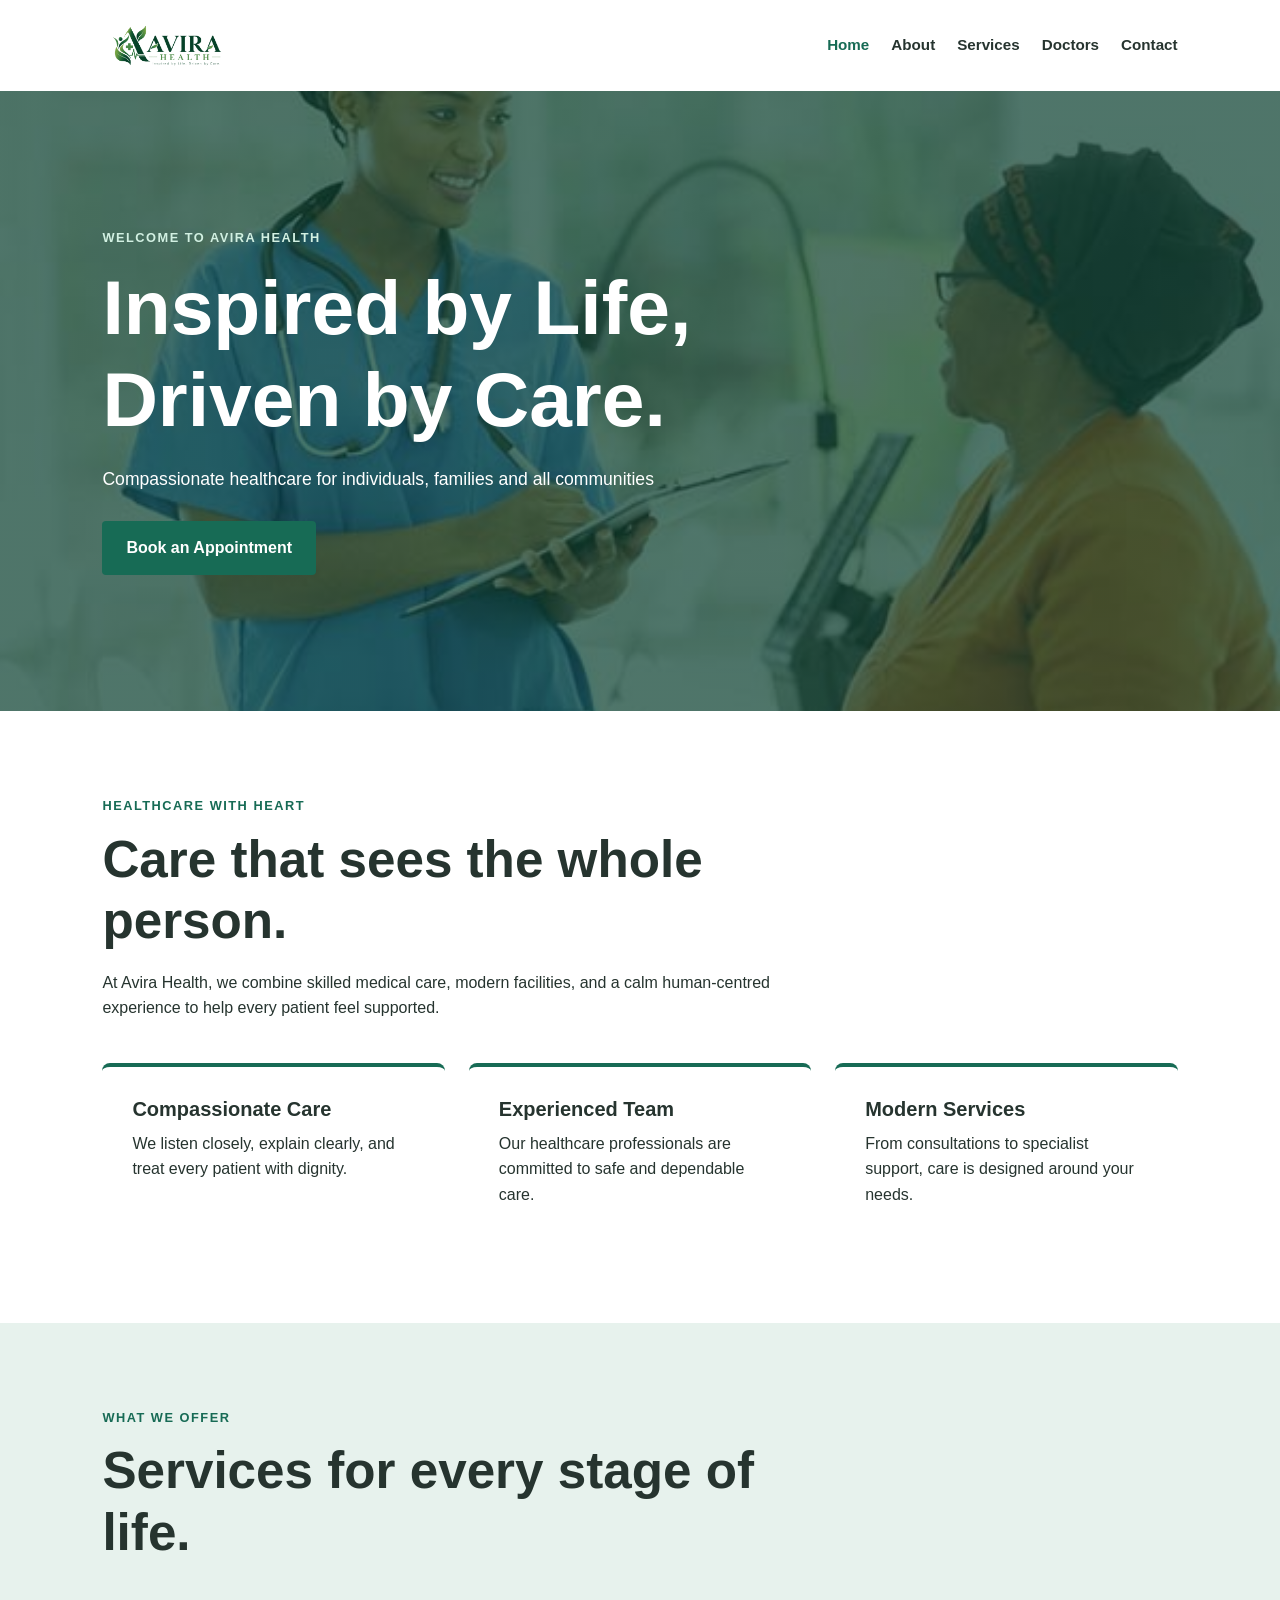
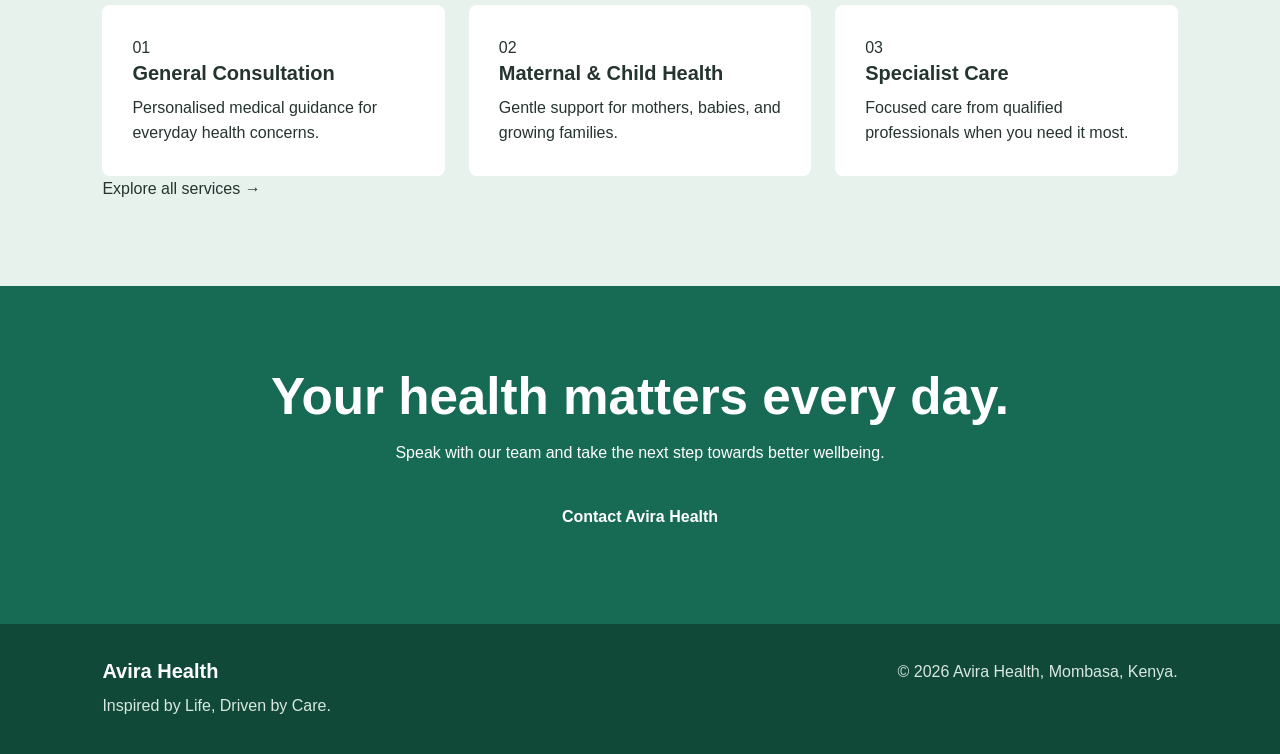
<file: index.html>
<!DOCTYPE html>
<html lang="en">
<head>
  <meta charset="UTF-8">
  <meta name="viewport" content="width=device-width, initial-scale=1.0">
  <title>Avira Health | Inspired by Life, Driven by Care</title>
  <link rel="stylesheet" href="CSS/style.css">
</head>
<body>

  <header class="header">
    <a href="index.html" class="logo">
      <img src="Images/avira-logo.png" alt="logo">
    </a>

    <nav class="navigation">
      <a href="index.html" class="active">Home</a>
      <a href="about.html">About</a>
      <a href="services.html">Services</a>
      <a href="doctors.html">Doctors</a>
      <a href="contacts.html">Contact</a>
    </nav>
  </header>

  <main>
    <section class="hero">
      <div class="hero-content">
        <p class="eyebrow">Welcome to Avira Health</p>
        <h1>Inspired by Life,<br>Driven by Care.</h1>
        <p>
           Compassionate healthcare for individuals, families
          and all communities
        </p>
        <a href="contacts.html" class="button">Book an Appointment</a>
      </div>
    </section>

    <section class="section intro-section">
      <div class="section-heading">
        <p class="eyebrow">Healthcare with heart</p>
        <h2>Care that sees the whole person.</h2>
        <p>
          At Avira Health, we combine skilled medical care, modern facilities,
          and a calm human-centred experience to help every patient feel supported.
        </p>
      </div>

      <div class="feature-grid">
        <article class="feature-card">
          <h3>Compassionate Care</h3>
          <p>We listen closely, explain clearly, and treat every patient with dignity.</p>
        </article>

        <article class="feature-card">
          <h3>Experienced Team</h3>
          <p>Our healthcare professionals are committed to safe and dependable care.</p>
        </article>

        <article class="feature-card">
          <h3>Modern Services</h3>
          <p>From consultations to specialist support, care is designed around your needs.</p>
        </article>
      </div>
    </section>

    <section class="section services-preview">
      <div class="section-heading">
        <p class="eyebrow">What we offer</p>
        <h2>Services for every stage of life.</h2>
      </div>

      <div class="service-grid">
        <article class="service-card">
          <span>01</span>
          <h3>General Consultation</h3>
          <p>Personalised medical guidance for everyday health concerns.</p>
        </article>

        <article class="service-card">
          <span>02</span>
          <h3>Maternal & Child Health</h3>
          <p>Gentle support for mothers, babies, and growing families.</p>
        </article>

        <article class="service-card">
          <span>03</span>
          <h3>Specialist Care</h3>
          <p>Focused care from qualified professionals when you need it most.</p>
        </article>
      </div>

      <a href="services.html" class="text-link">Explore all services →</a>
    </section>

    <section class="cta-section">
      <h2>Your health matters every day.</h2>
      <p>Speak with our team and take the next step towards better wellbeing.</p>
      <a href="contacts.html" class="button button-light">Contact Avira Health</a>
    </section>
  </main>

  <footer class="footer">
    <div>
      <h3>Avira Health</h3>
      <p>Inspired by Life, Driven by Care.</p>
    </div>

    <p>© 2026 Avira Health, Mombasa, Kenya.</p>
  </footer>

</body>
</html>
</file>
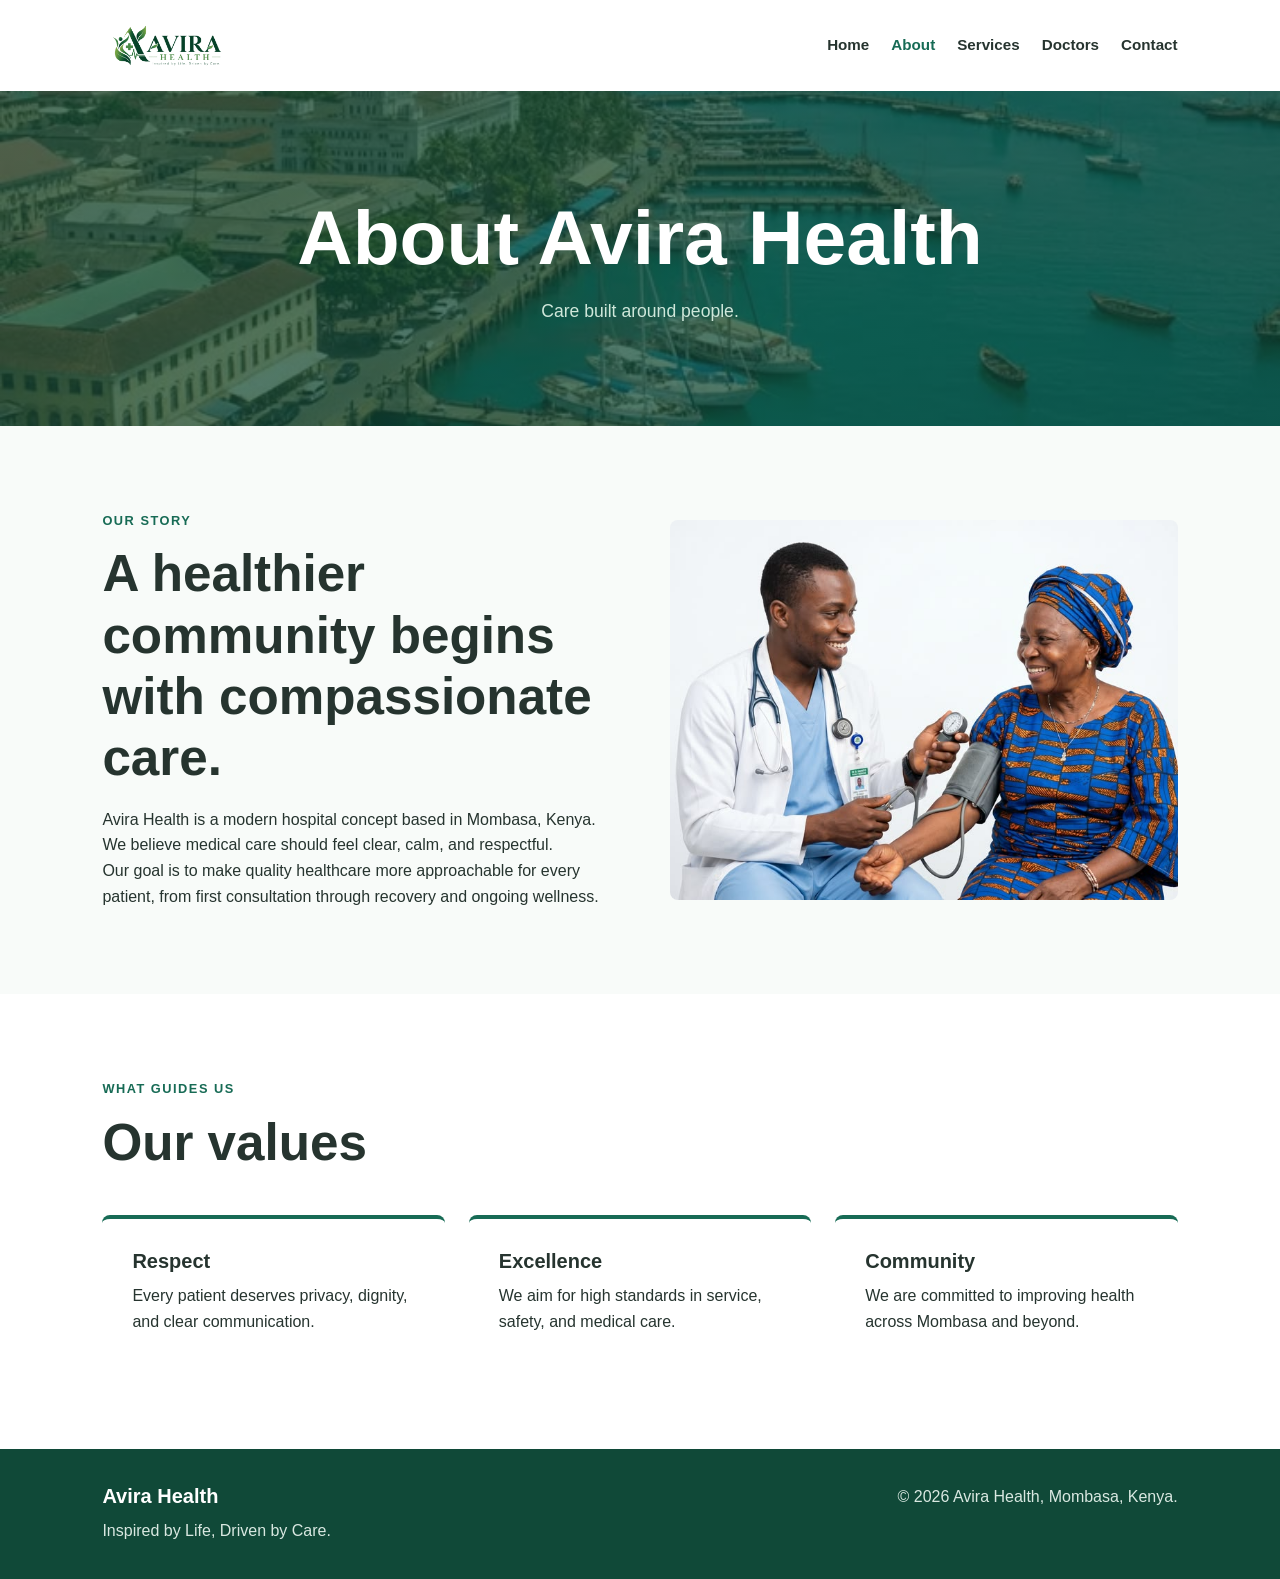
<file: about.html>
<!DOCTYPE html>
<html lang="en">
<head>
  <meta charset="UTF-8">
  <meta name="viewport" content="width=device-width, initial-scale=1.0">
  <title>About Us | Avira Health</title>
  <link rel="stylesheet" href="CSS/style.css">
</head>
<body>

  <header class="header">
    <a href="index.html" class="logo">
      <img src="Images/avira-logo.png" alt="Avira Health logo">
    </a>

    <nav class="navigation">
      <a href="index.html">Home</a>
      <a href="about.html" class="active">About</a>
      <a href="services.html">Services</a>
      <a href="doctors.html">Doctors</a>
      <a href="contacts.html">Contact</a>
    </nav>
  </header>

  <main>
    <section class="page-banner">
  <h1>About Avira Health</h1>
  <p class="page-subtitle">Care built around people.</p>
</section>

    <section class="section two-column">
      <div>
        <p class="eyebrow">Our story</p>
        <h2>A healthier community begins with compassionate care.</h2>
        <p>
          Avira Health is a modern hospital concept based in Mombasa, Kenya.
          We believe medical care should feel clear, calm, and respectful.
        </p>
        <p>
          Our goal is to make quality healthcare more approachable for every
          patient, from first consultation through recovery and ongoing wellness.
        </p>
      </div>

      <img src="Images/help.jpg" alt="Healthcare professional supporting a patient">
    </section>

    <section class="section values-section">
      <div class="section-heading">
        <p class="eyebrow">What guides us</p>
        <h2>Our values</h2>
      </div>

      <div class="feature-grid">
        <article class="feature-card">
          <h3>Respect</h3>
          <p>Every patient deserves privacy, dignity, and clear communication.</p>
        </article>

        <article class="feature-card">
          <h3>Excellence</h3>
          <p>We aim for high standards in service, safety, and medical care.</p>
        </article>

        <article class="feature-card">
          <h3>Community</h3>
          <p>We are committed to improving health across Mombasa and beyond.</p>
        </article>
      </div>
    </section>
  </main>

  <footer class="footer">
    <div>
      <h3>Avira Health</h3>
      <p>Inspired by Life, Driven by Care.</p>
    </div>
    <p>© 2026 Avira Health, Mombasa, Kenya.</p>
  </footer>

</body>
</html>
</file>
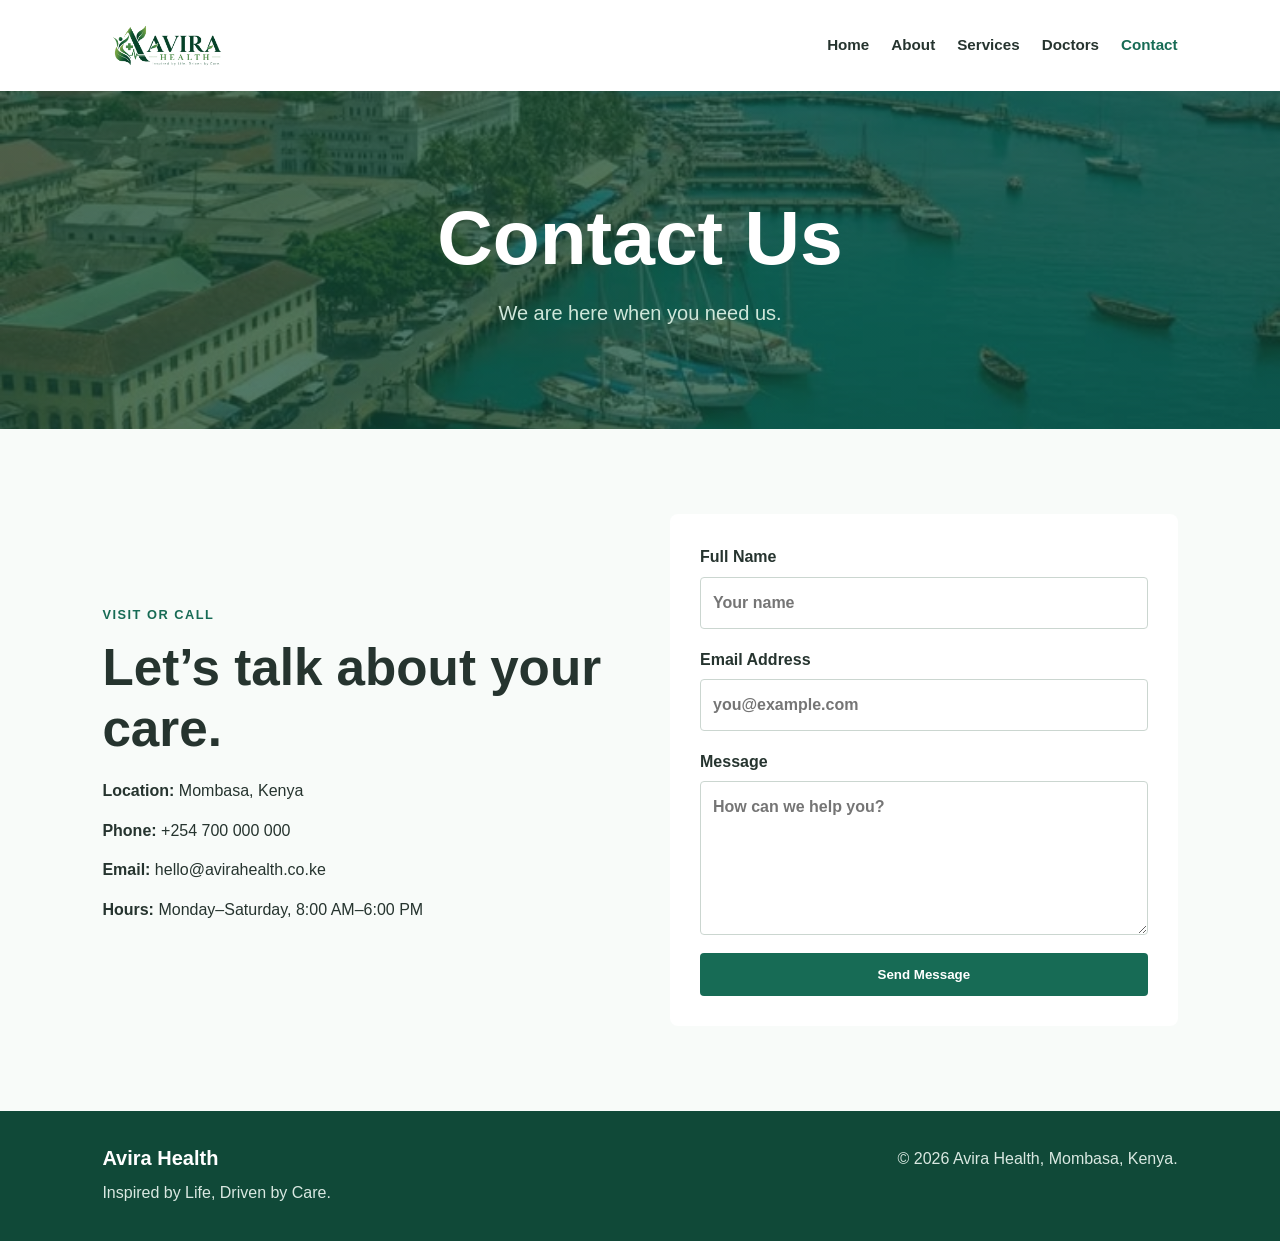
<file: contacts.html>
<!DOCTYPE html>
<html lang="en">
<head>
  <meta charset="UTF-8">
  <meta name="viewport" content="width=device-width, initial-scale=1.0">
  <title>Contact Us | Avira Health</title>
  <link rel="stylesheet" href="CSS/style.css">
</head>
<body>

  <header class="header">
    <a href="index.html" class="logo">
      <img src="Images/avira-logo.png" alt="Avira Health logo">
    </a>

    <nav class="navigation">
      <a href="index.html">Home</a>
      <a href="about.html">About</a>
      <a href="services.html">Services</a>
      <a href="doctors.html">Doctors</a>
      <a href="contacts.html" class="active">Contact</a>
    </nav>
  </header>

  <main>
    <section class="page-banner">
      <h1 style="text-align: center;">Contact Us</h1>
      <p class="page-subtitle" style="text-align: center; font-size: 20px;">We are here when you need us.</p>
    </section>


    <section class="section contact-layout">
      <div>
        <p class="eyebrow">Visit or call</p>
        <h2>Let’s talk about your care.</h2>

        <div class="contact-details">
          <p><strong>Location:</strong> Mombasa, Kenya</p>
          <p><strong>Phone:</strong> +254 700 000 000</p>
          <p><strong>Email:</strong> hello@avirahealth.co.ke</p>
          <p><strong>Hours:</strong> Monday–Saturday, 8:00 AM–6:00 PM</p>
        </div>
      </div>

      <form class="contact-form">
        <label>
          Full Name
          <input type="text" name="name" placeholder="Your name">
        </label>

        <label>
          Email Address
          <input type="email" name="email" placeholder="you@example.com">
        </label>

        <label>
          Message
          <textarea name="message" rows="5" placeholder="How can we help you?"></textarea>
        </label>

        <button type="submit" class="button">Send Message</button>
      </form>
    </section>
  </main>

  <footer class="footer">
    <div>
      <h3>Avira Health</h3>
      <p>Inspired by Life, Driven by Care.</p>
    </div>
    <p>© 2026 Avira Health, Mombasa, Kenya.</p>
  </footer>

</body>
</html>
</file>
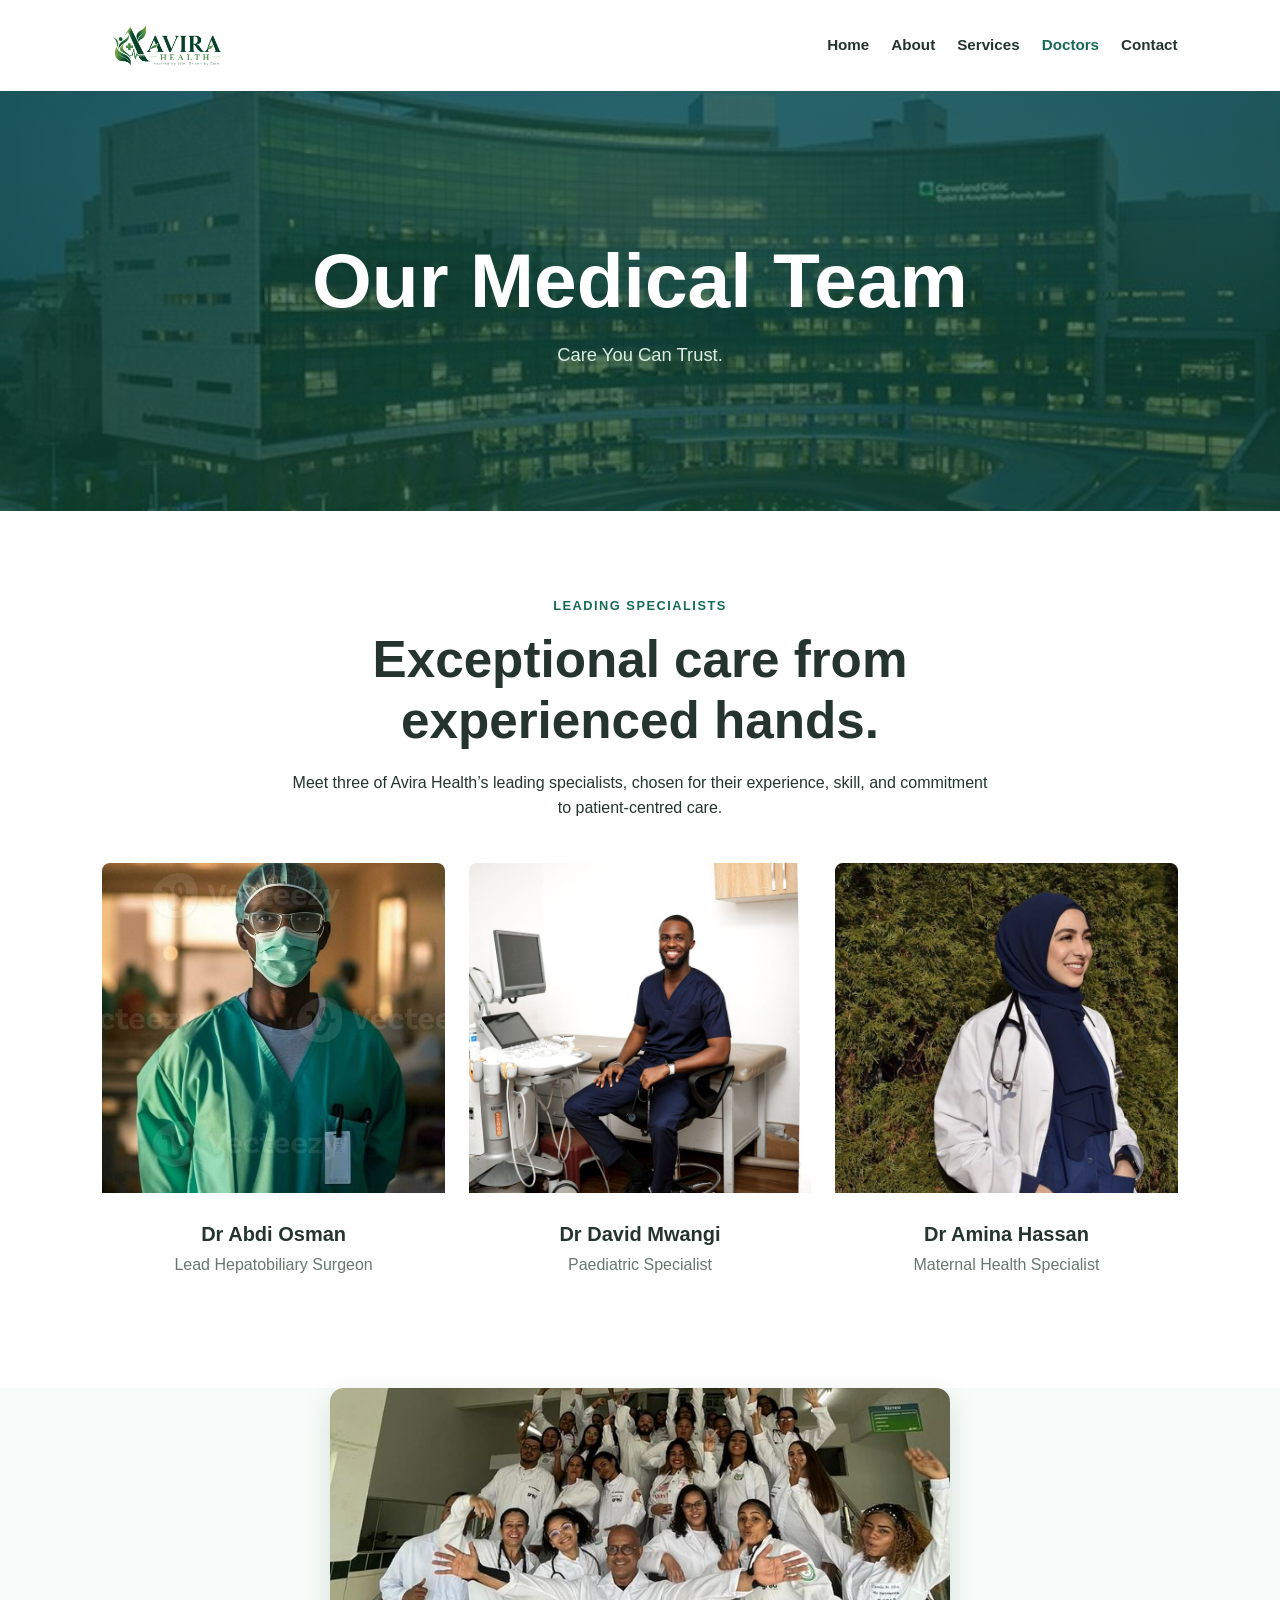
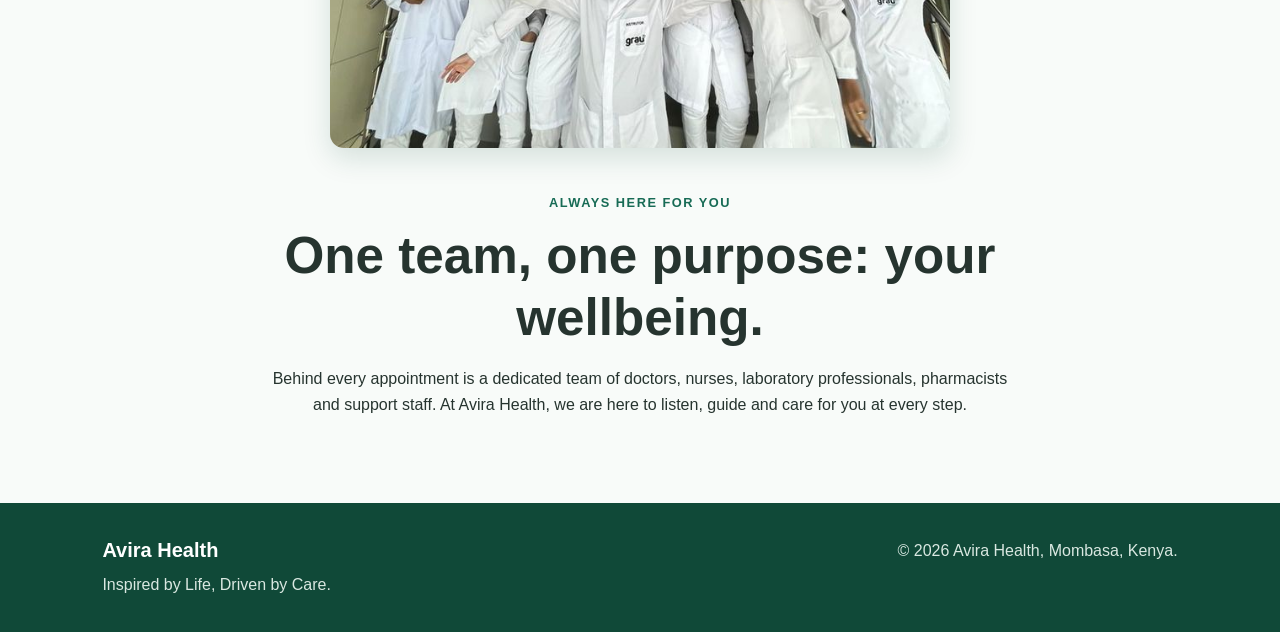
<file: doctors.html>
<!DOCTYPE html>
<html lang="en">
<head>
  <meta charset="UTF-8">
  <meta name="viewport" content="width=device-width, initial-scale=1.0">
  <title>Our Doctors | Avira Health</title>
  <link rel="stylesheet" href="CSS/style.css">
  <style>
  .team-hero {
    display: grid;
    min-height: 420px;
    place-items: center;
    padding: 70px 8%;
    text-align: center;
    color: #ffffff;
    background:
      linear-gradient(rgba(16, 73, 56, 0.72), rgba(16, 73, 56, 0.72)),
      url("Images/hospital.jpg.jpg") center/cover;
  }

  .team-hero-content {
    max-width: 760px;
  }

  .team-hero h1 {
    margin-bottom: 14px;
    color: #ffffff;
    font-size: clamp(3rem, 6vw, 5rem);
  }

  .team-hero p {
    color: #d9eee4;
    font-size: 1.15rem;
  }

  .team-heading {
    margin-right: auto;
    margin-left: auto;
    text-align: center;
  }

  .highlighted-team {
    background: #ffffff;
  }

  .team-photo-section {
    padding-top: 0;
    text-align: center;
  }

  .team-image-frame {
    width: 100%;
    max-width: 620px;
    height: 360px;
    margin: 0 auto 45px;
    overflow: hidden;
    border-radius: 14px;
    box-shadow: 0 10px 28px rgba(16, 73, 56, 0.15);
  }

  .team-image-frame img {
    display: block;
    width: 100%;
    height: 100%;
    object-fit: cover;
    object-position: center 75%;
  }

  .team-message {
    max-width: 760px;
    margin: 0 auto;
  }

  @media (max-width: 800px) {
    .team-hero {
      min-height: 330px;
    }

    .team-image-frame {
      height: 260px;
    }
  }
</style>
</head>

<body>

  <header class="header">
    <a href="index.html" class="logo">
      <img src="Images/avira-logo.png" alt="Avira Health logo">
    </a>

    <nav class="navigation">
      <a href="index.html">Home</a>
      <a href="about.html">About</a>
      <a href="services.html">Services</a>
      <a href="doctors.html" class="active">Doctors</a>
      <a href="contacts.html">Contact</a>
    </nav>
  </header>

  <main>

    <section class="team-hero">
      <div class="team-hero-content">
        <h1>Our Medical Team</h1>
        <p>Care You Can Trust.</p>
      </div>
    </section>

    <section class="section highlighted-team">
      <div class="section-heading team-heading">
        <p class="eyebrow">Leading Specialists</p>
        <h2>Exceptional care from experienced hands.</h2>
        <p>
          Meet three of Avira Health’s leading specialists, chosen for their
          experience, skill, and commitment to patient-centred care.
        </p>
      </div>

      <div class="doctor-grid">
        <article class="doctor-card">
          <img src="Images/Dr-Abdi-osman.jpg.jpg" alt="Dr Abdi Osman">
          <h3>Dr Abdi Osman</h3>
          <p>Lead Hepatobiliary Surgeon</p>
        </article>

        <article class="doctor-card">
          <img src="Images/doctor-daniel.jpg.jpg" alt="Dr David Mwangi">
          <h3>Dr David Mwangi</h3>
          <p>Paediatric Specialist</p>
        </article>

        <article class="doctor-card">
          <img src="Images/doctor-amina.jpg.jpg" alt="Dr Amina Hassan">
          <h3>Dr Amina Hassan</h3>
          <p>Maternal Health Specialist</p>
        </article>
      </div>
    </section>

    <section class="section team-photo-section">

  <div class="team-image-frame">
    <img
      src="Images/hospital-team.jpg"
      alt="The Avira Health medical team together">
  </div>

  <div class="team-message">
    <p class="eyebrow">Always here for you</p>
    <h2>One team, one purpose: your wellbeing.</h2>
    <p>
      Behind every appointment is a dedicated team of doctors, nurses,
      laboratory professionals, pharmacists and support staff. At Avira
      Health, we are here to listen, guide and care for you at every step.
    </p>
  </div>

</section>

  </main>

  <footer class="footer">
    <div>
      <h3>Avira Health</h3>
      <p>Inspired by Life, Driven by Care.</p>
    </div>

    <p>© 2026 Avira Health, Mombasa, Kenya.</p>
  </footer>

</body>
</html>
</file>
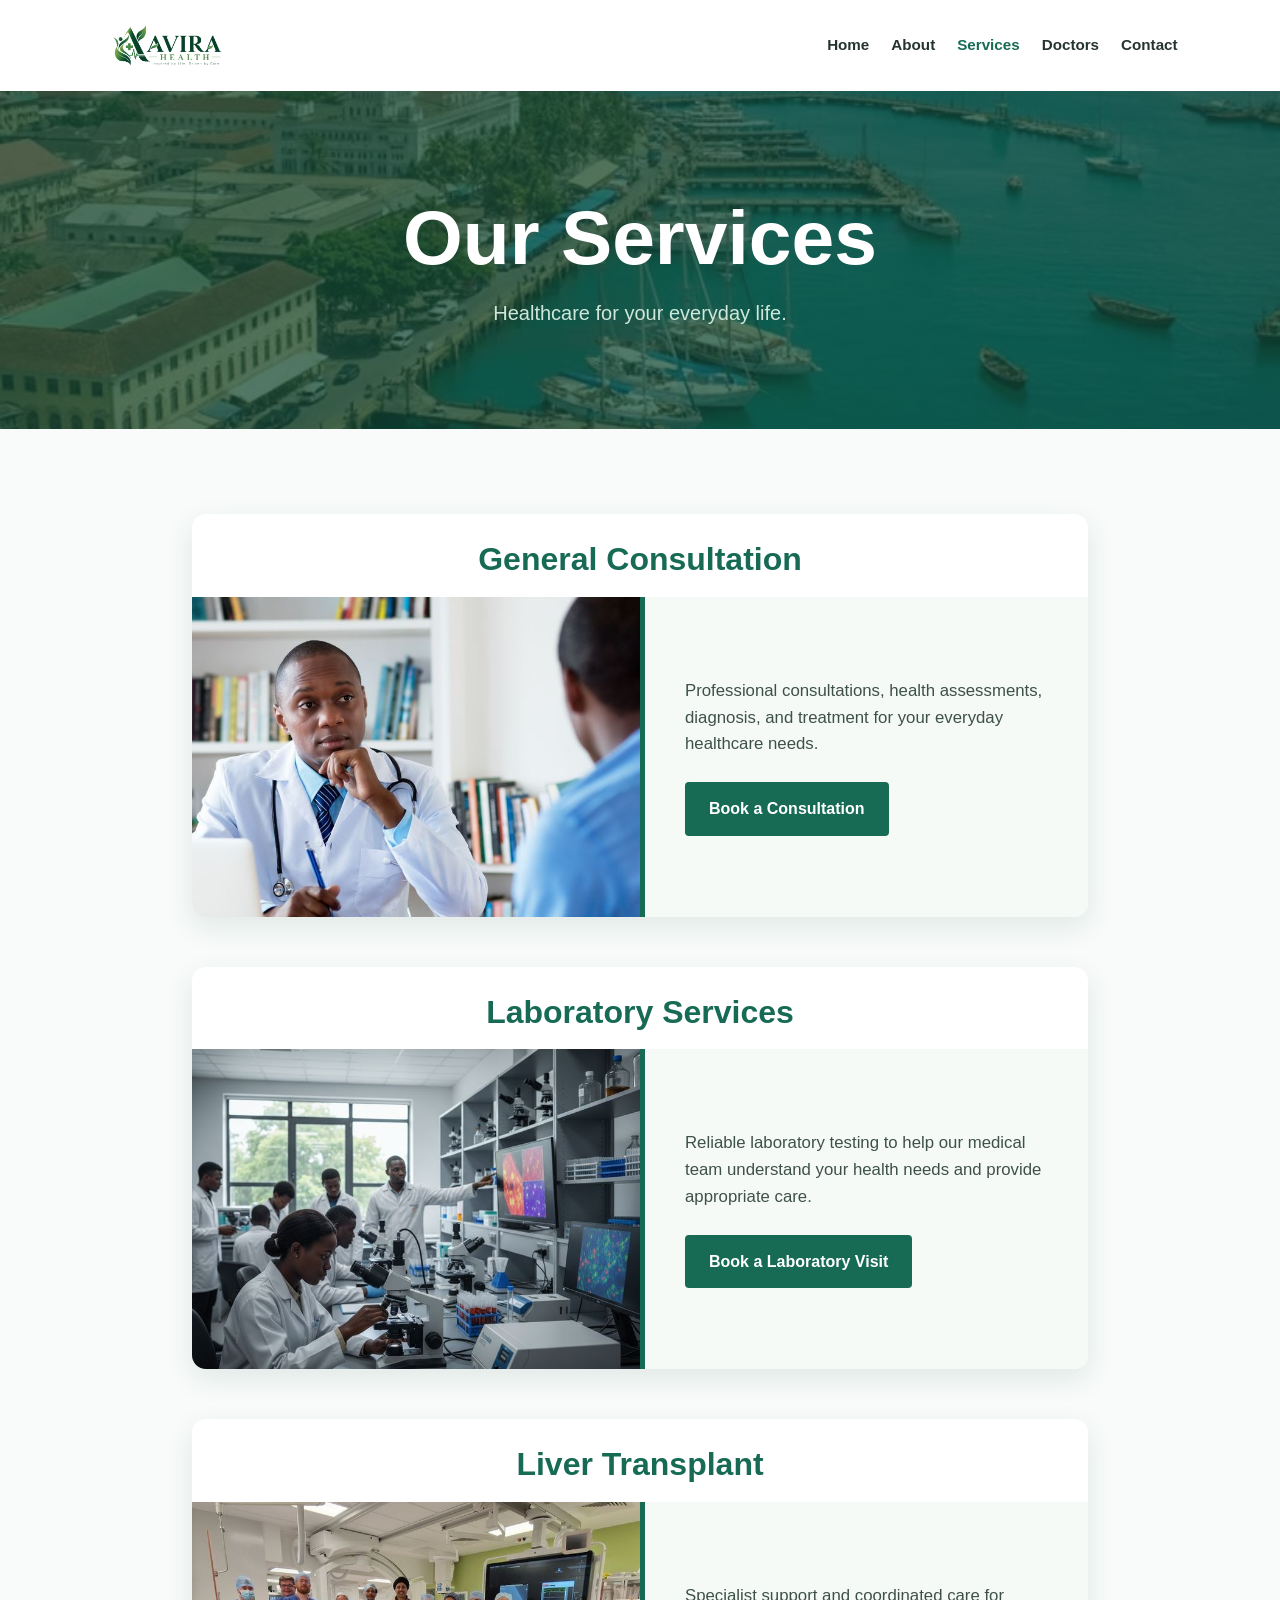
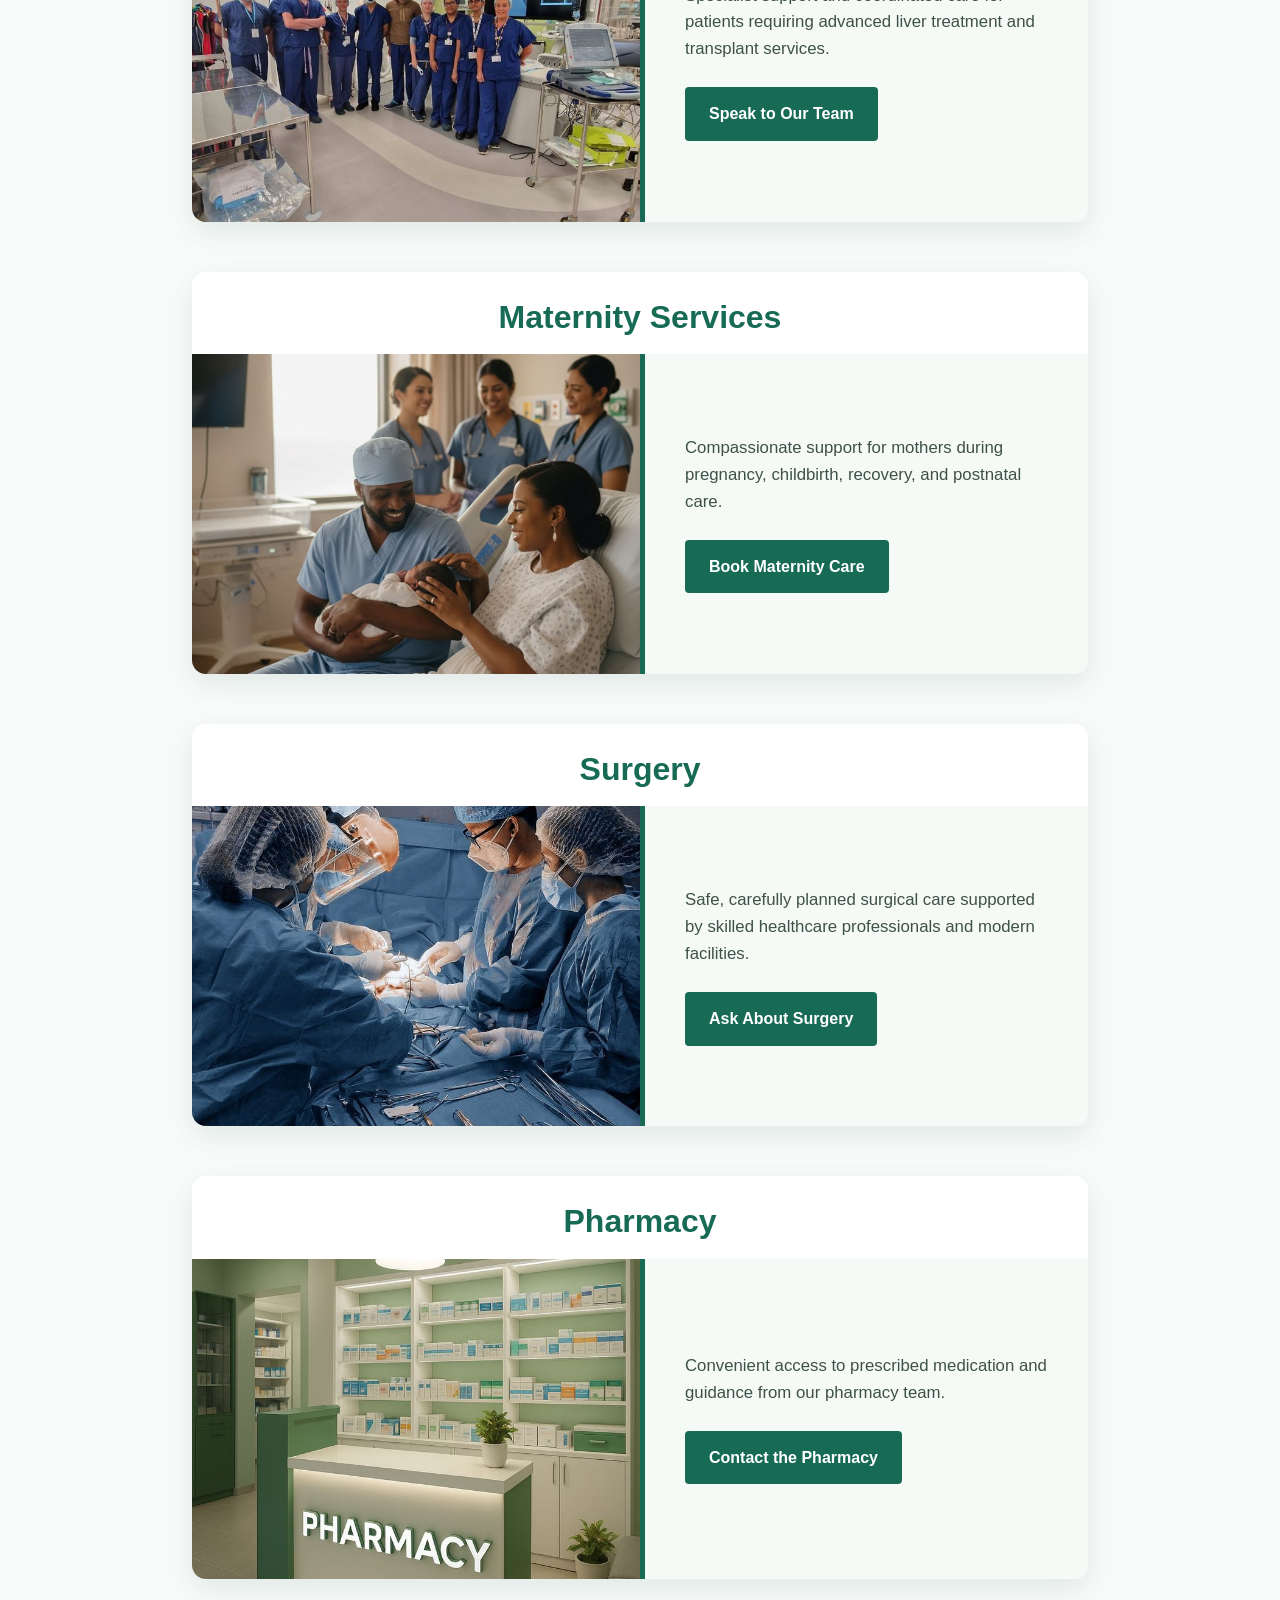
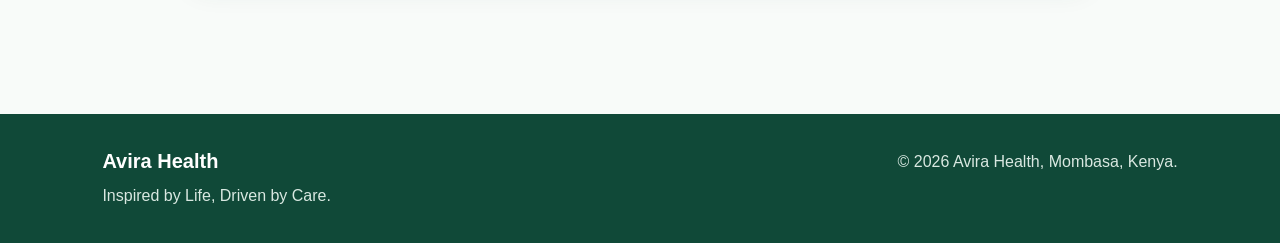
<file: services.html>
<!DOCTYPE html>
<html lang="en">
<head>
  <meta charset="UTF-8">
  <meta name="viewport" content="width=device-width, initial-scale=1.0">
  <title>Our Services | Avira Health</title>
  <link rel="stylesheet" href="CSS/style.css">
</head>

<body>

  <header class="header">
    <a href="index.html" class="logo">
      <img src="Images/avira-logo.png" alt="Avira Health logo">
    </a>

    <nav class="navigation">
      <a href="index.html">Home</a>
      <a href="about.html">About</a>
      <a href="services.html" class="active">Services</a>
      <a href="doctors.html">Doctors</a>
      <a href="contacts.html">Contact</a>
    </nav>
  </header>

  <main>

    <section class="page-banner">
      <h1 style="text-align: center;">Our Services</h1>
      <p class="page-subtitle" style="text-align: center; font-size: 20px;">Healthcare for your everyday life.</p>
    </section>

    <section class="section services-list">

      <article class="service-row">
        <h2>General Consultation</h2>
        <div class="service-content">
          <img src="Images/consultation.jpg" alt="Doctor consulting with a patient">
          <div class="service-description">
            <p>
              Professional consultations, health assessments, diagnosis, and
              treatment for your everyday healthcare needs.
            </p>
            <a href="contacts.html" class="button">Book a Consultation</a>
          </div>
        </div>
      </article>

      <article class="service-row">
        <h2>Laboratory Services</h2>
        <div class="service-content">
          <img src="Images/laboratory.jpg.jpg" alt="Avira Health laboratory">
          <div class="service-description">
            <p>
              Reliable laboratory testing to help our medical team understand
              your health needs and provide appropriate care.
            </p>
            <a href="contacts.html" class="button">Book a Laboratory Visit</a>
          </div>
        </div>
      </article>

      <article class="service-row">
        <h2>Liver Transplant</h2>
        <div class="service-content">
          <img src="Images/liver-transplant.jpg.jpg" alt="Specialist medical care team">
          <div class="service-description">
            <p>
              Specialist support and coordinated care for patients requiring
              advanced liver treatment and transplant services.
            </p>
            <a href="contacts.html" class="button">Speak to Our Team</a>
          </div>
        </div>
      </article>

      <article class="service-row">
        <h2>Maternity Services</h2>
        <div class="service-content">
          <img src="Images/maternity.jpg.jpg" alt="Maternity healthcare consultation">
          <div class="service-description">
            <p>
              Compassionate support for mothers during pregnancy, childbirth,
              recovery, and postnatal care.
            </p>
            <a href="contacts.html" class="button">Book Maternity Care</a>
          </div>
        </div>
      </article>

      <article class="service-row">
        <h2>Surgery</h2>
        <div class="service-content">
          <img src="Images/surgery.jpg.jpg" alt="Modern hospital surgical room">
          <div class="service-description">
            <p>
              Safe, carefully planned surgical care supported by skilled
              healthcare professionals and modern facilities.
            </p>
            <a href="contacts.html" class="button">Ask About Surgery</a>
          </div>
        </div>
      </article>

      <article class="service-row">
        <h2>Pharmacy</h2>
        <div class="service-content">
          <img src="Images/pharmacy.jpg" alt="Hospital pharmacy" height="300" width="400">
          <div class="service-description">
            <p>
              Convenient access to prescribed medication and guidance from our
              pharmacy team.
            </p>
            <a href="contacts.html" class="button">Contact the Pharmacy</a>
          </div>
        </div>
      </article>

    </section>

  </main>

  <footer class="footer">
    <div>
      <h3>Avira Health</h3>
      <p>Inspired by Life, Driven by Care.</p>
    </div>

    <p>© 2026 Avira Health, Mombasa, Kenya.</p>
  </footer>

</body>
</html>
</file>
<file: CSS/style.css>
* {
  box-sizing: border-box;
  margin: 0;
  padding: 0;
}

:root {
  --green: #176b55;
  --dark-green: #104938;
  --soft-green: #e7f2ed;
  --cream: #f8fbf9;
  --white: #ffffff;
  --text: #26342f;
  --muted: #687770;
}

body {
  font-family: Arial, Helvetica, sans-serif;
  color: var(--text);
  background: var(--cream);
  line-height: 1.6;
}

a {
  color: inherit;
  text-decoration: none;
}

.header {
  display: flex;
  align-items: center;
  justify-content: space-between;
  padding: 18px 8%;
  background: var(--white);
}

.logo img {
  display: block;
  width: 130px;
  max-height: 75px;
  object-fit: contain;
}

.navigation {
  display: flex;
  flex-wrap: wrap;
  gap: 22px;
}

.navigation a {
  font-size: 0.95rem;
  font-weight: bold;
  color: var(--text);
}

.navigation a:hover,
.navigation .active {
  color: var(--green);
}

.hero {
  min-height: 620px;
  display: flex;
  align-items: center;
  padding: 80px 8%;
  color: var(--white);
  background:
    linear-gradient(rgba(12, 65, 49, 0.72), rgba(12, 65, 49, 0.72)),
    url("../Images/hero.jpg.jpg") center/cover;
}

.hero-content {
  max-width: 650px;
}

.eyebrow {
  margin-bottom: 12px;
  color: var(--green);
  font-size: 0.8rem;
  font-weight: bold;
  letter-spacing: 1.5px;
  text-transform: uppercase;
}

.hero .eyebrow {
  color: #d2f0e2;
}

h1,
h2,
h3 {
  line-height: 1.2;
}

h1 {
  margin-bottom: 20px;
  font-size: clamp(2.6rem, 6vw, 5rem);
}

h2 {
  margin-bottom: 18px;
  font-size: clamp(2rem, 4vw, 3.2rem);
}

h3 {
  margin-bottom: 10px;
  font-size: 1.25rem;
}

.hero p:not(.eyebrow) {
  max-width: 560px;
  margin-bottom: 28px;
  font-size: 1.1rem;
}

.button {
  display: inline-block;
  padding: 14px 24px;
  border: none;
  border-radius: 4px;
  background: var(--green);
  color: var(--white);
  cursor: pointer;
  font-weight: bold;
}

.button:hover {
  background: var(--dark-green);
}

.section {
  padding: 85px 8%;
}

.intro-section,
.values-section {
  background: var(--white);
}

.section-heading {
  max-width: 700px;
  margin-bottom: 42px;
}

.feature-grid,
.service-grid,
.doctor-grid {
  display: grid;
  grid-template-columns: repeat(3, 1fr);
  gap: 24px;
}

.feature-card,
.service-card {
  padding: 30px;
  border-radius: 8px;
  background: var(--white);
}

.feature-card {
  border-top: 4px solid var(--green);
}

.services-preview {
  background: var(--soft-green);
}

.cta-section {
  padding: 80px 8%;
  text-align: center;
  color: var(--white);
  background: var(--green);
}

.cta-section h2 {
  margin-bottom: 12px;
}

.cta-section p {
  margin-bottom: 25px;
}

.footer {
  display: flex;
  justify-content: space-between;
  gap: 20px;
  padding: 35px 8%;
  color: #d9e8e1;
  background: var(--dark-green);
}

.footer h3 {
  color: var(--white);
}

.page-banner {
  padding: 100px 8%;
  text-align: center;
  color: var(--white);
  background: var(--dark-green);
  background:
    linear-gradient(rgba(16, 73, 56, 0.72), rgba(16, 73, 56, 0.72)),
    url("../Images/mombasa.jpg.jpg") center/cover;
}

.page-banner h1 {
  margin-bottom: 14px;
  font-size: clamp(3rem, 6vw, 5rem);
}

.page-subtitle {
  font-size: 1.1rem;
  color: #cfe7da;
}

.two-column,
.contact-layout {
  display: grid;
  grid-template-columns: 1fr 1fr;
  align-items: center;
  gap: 60px;
}

.two-column img {
  width: 100%;
  min-height: 380px;
  border-radius: 8px;
  object-fit: cover;
}

.doctor-card {
  overflow: hidden;
  border-radius: 8px;
  background: var(--white);
  text-align: center;
}

.doctor-card img {
  width: 100%;
  height: 330px;
  object-fit: cover;
}

.doctor-card h3 {
  margin: 22px 16px 6px;
}

.doctor-card p {
  margin-bottom: 25px;
  color: var(--muted);
}

.contact-details p {
  margin: 14px 0;
}

.contact-form {
  display: grid;
  gap: 18px;
  padding: 30px;
  border-radius: 8px;
  background: var(--white);
}

.contact-form label {
  display: grid;
  gap: 7px;
  font-weight: bold;
}

.contact-form input,
.contact-form textarea {
  width: 100%;
  padding: 12px;
  border: 1px solid #cbd6d0;
  border-radius: 4px;
  font: inherit;
}

.contact-form textarea {
  resize: vertical;
}

/* SERVICES PAGE */

.services-list {
  max-width: 1100px;
  margin: 0 auto;
}

.service-row {
  margin-bottom: 50px;
  overflow: hidden;
  border-radius: 14px;
  background: var(--white);
  box-shadow: 0 10px 28px rgba(16, 73, 56, 0.10);
}

.service-row h2 {
  margin: 0;
  padding: 26px 30px 18px;
  color: var(--green);
  text-align: center;
  font-size: 2rem;
}

.service-content {
  display: grid;
  grid-template-columns: 1fr 1fr;
  min-height: 320px;
}

.service-content img {
  display: block;
  width: 100%;
  height: 320px;
  object-fit: cover;
}

.service-description {
  display: flex;
  flex-direction: column;
  justify-content: center;
  padding: 40px;
  background: #f5faf7;
  border-left: 5px solid var(--green);
}

.service-description p {
  margin: 0 0 24px;
  font-size: 1.05rem;
  color: #3e5148;
}

.service-description .button {
  align-self: flex-start;
}

/* PHONE DESIGN */

@media (max-width: 800px) {
  .header,
  .footer {
    flex-direction: column;
    align-items: flex-start;
  }

  .feature-grid,
  .service-grid,
  .doctor-grid,
  .two-column,
  .contact-layout,
  .service-content {
    grid-template-columns: 1fr;
  }

  .hero {
    min-height: 540px;
  }

  .section,
  .cta-section,
  .page-banner {
    padding: 65px 7%;
  }

  .service-content img {
    height: 240px;
  }

  .service-description {
    padding: 30px;
    border-top: 5px solid var(--green);
    border-left: none;
  }
  /* DOCTORS PAGE */

.team-hero {
  display: grid;
  min-height: 460px;
  place-items: center;
  padding: 80px 8%;
  text-align: center;
  color: #ffffff;
  background:
    linear-gradient(rgba(16, 73, 56, 0.72), rgba(16, 73, 56, 0.72)),
    url("../Images/hospital.jpg.") center/cover;
}

.team-hero-content {
  max-width: 760px;
}

.team-hero h1 {
  margin-bottom: 14px;
  font-size: clamp(3rem, 6vw, 5rem);
}

.team-hero p {
  color: #d9eee4;
  font-size: 1.15rem;
}

.team-heading {
  margin-right: auto;
  margin-left: auto;
  text-align: center;
}

.highlighted-team {
  background: #ffffff;
}

.team-photo-section {
  padding-top: 0;
  text-align: center;
}

.team-photo-section img {
  display: block;
  width: 100%;
  max-width: 1100px;
  height: 440px;
  margin: 0 auto 45px;
  border-radius: 14px;
  object-fit: cover;
}

.team-message {
  max-width: 760px;
  margin: 0 auto;
}

.team-message p:not(.eyebrow) {
  font-size: 1.05rem;
}

@media (max-width: 800px) {
  .team-hero {
    min-height: 360px;
  }

  .team-photo-section img {
    height: 260px;
  }
}
.team-photo-section {
  padding-top: 0;
  text-align: center;
}

.team-image-frame {
  width: 100%;
  max-width: 820px;
  height: 450px;
  margin: 0 auto 45px;
  overflow: hidden;
  border-radius: 14px;
  box-shadow: 0 10px 28px rgba(16, 73, 56, 0.15);
}

.team-image-frame img {
  display: block;
  width: 100%;
  height: 100%;
  object-fit: cover;
  object-position: center 75%;
}

@media (max-width: 800px) {
  .team-image-frame {
    height: 280px;
  }
}
}
</file>
